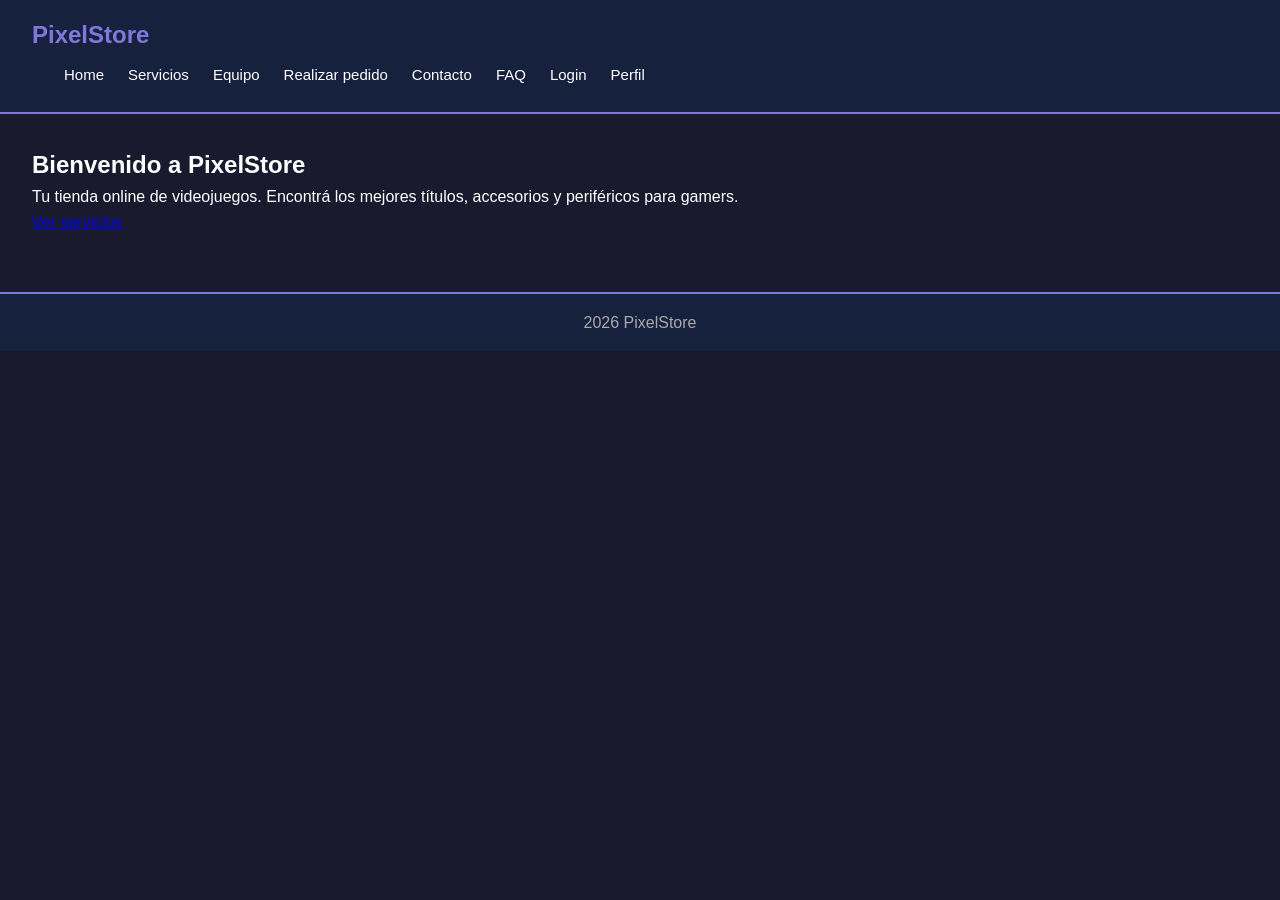
<file: docs/index.html>
<!DOCTYPE html>
<html lang="es">
  <head>
    <meta charset="UTF-8" />
    <meta name="description" content="PixelStore, tu tienda online de videojuegos. Encontrá los mejores juegos y accesorios para gamers." />
    <link rel="stylesheet" href="./css/style.css" />
    <title>PixelStore - Inicio</title>
  </head>
  <body>

    <header>
      <h1>PixelStore</h1>
      <nav>
        <ul>
          <li><a href="./index.html">Home</a></li>
          <li><a href="./pages/servicios.html">Servicios</a></li>
          <li><a href="./pages/equipo.html">Equipo</a></li>
          <li><a href="./pages/pedido.html">Realizar pedido</a></li>
          <li><a href="./pages/contacto.html">Contacto</a></li>
          <li><a href="./pages/faq.html">FAQ</a></li>
          <li><a href="./pages/login.html">Login</a></li>
          <li><a href="./pages/perfil_usuario.html">Perfil</a></li>
        </ul>
      </nav>
    </header>

    <main>
      <section>
        <h2>Bienvenido a PixelStore</h2>
        <p>Tu tienda online de videojuegos. Encontrá los mejores títulos, accesorios y periféricos para gamers.</p>
          <a href="./pages/servicios.html">Ver servicios</a>
      </section>
    </main>

    <footer>
      <p> 2026 PixelStore </p>
    </footer>

  </body>
</html>
</file>
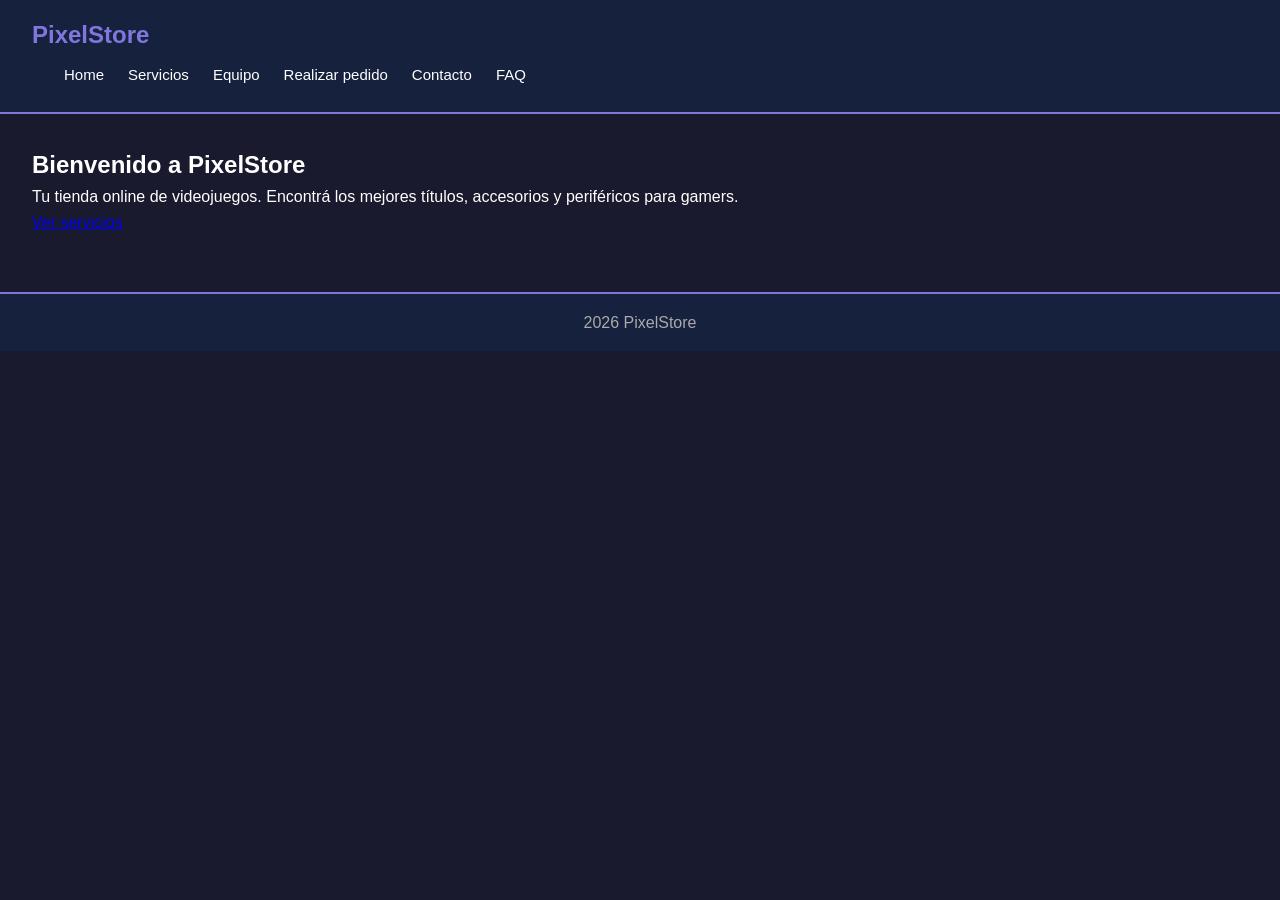
<file: TP1/index.html>
<!DOCTYPE html>
<html lang="es">
  <head>
    <meta charset="UTF-8" />
    <meta name="description" content="PixelStore, tu tienda online de videojuegos. Encontrá los mejores juegos y accesorios para gamers." />
    <link rel="stylesheet" href="./css/style.css" />
    <title>PixelStore - Inicio</title>
  </head>
  <body>

    <header>
      <h1>PixelStore</h1>
      <nav>
        <ul>
          <li><a href="./index.html">Home</a></li>
          <li><a href="./pages/servicios.html">Servicios</a></li>
          <li><a href="./pages/equipo.html">Equipo</a></li>
          <li><a href="./pages/pedido.html">Realizar pedido</a></li>
          <li><a href="./pages/contacto.html">Contacto</a></li>
          <li><a href="./pages/faq.html">FAQ</a></li>
        </ul>
      </nav>
    </header>

    <main>
      <section>
        <h2>Bienvenido a PixelStore</h2>
        <p>Tu tienda online de videojuegos. Encontrá los mejores títulos, accesorios y periféricos para gamers.</p>
          <a href="./pages/servicios.html">Ver servicios</a>
      </section>
    </main>

    <footer>
      <p> 2026 PixelStore </p>
    </footer>

  </body>
</html>
</file>
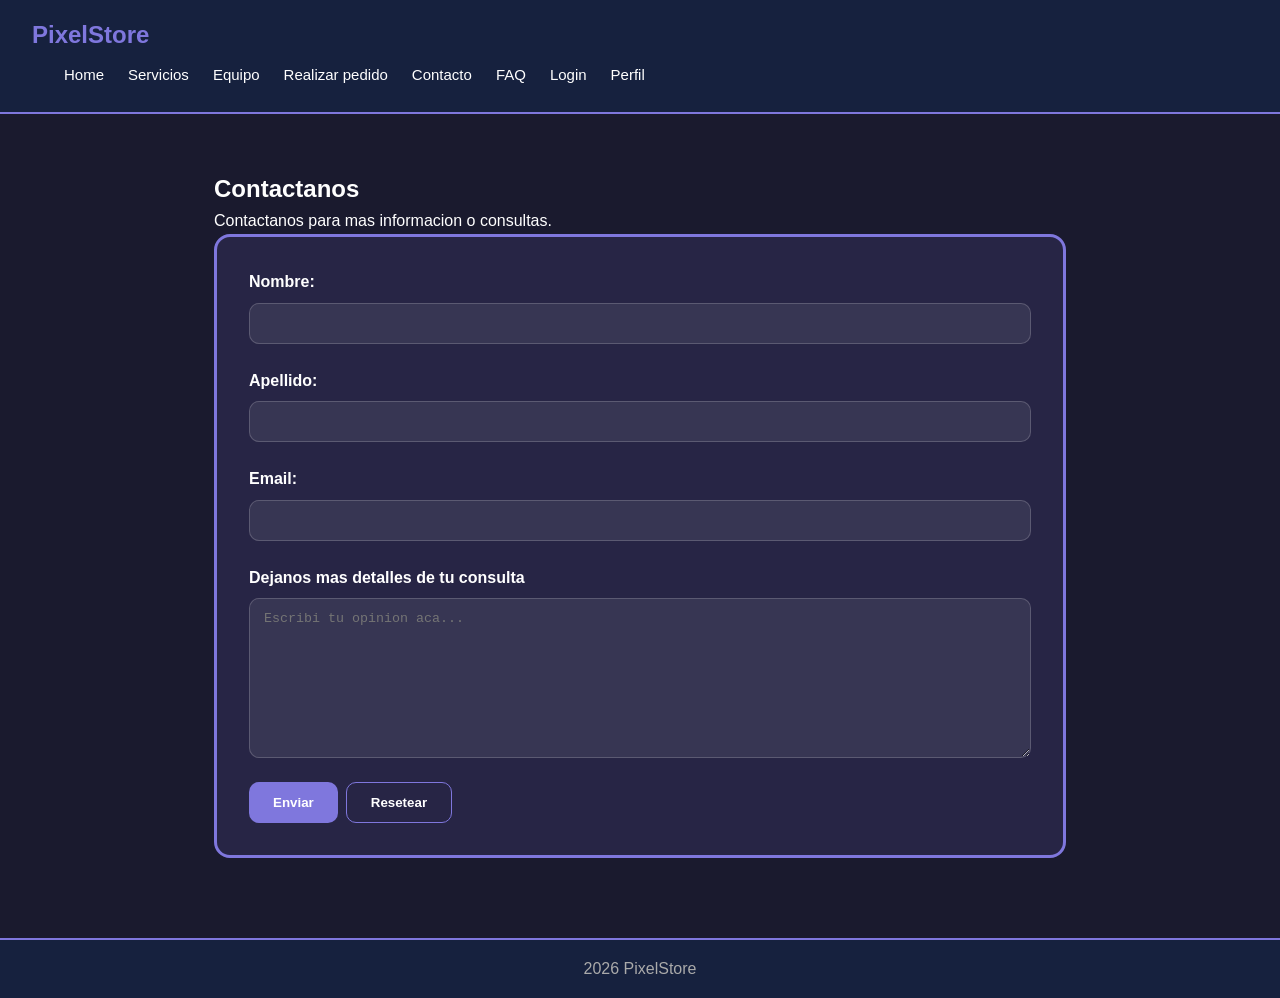
<file: docs/pages/contacto.html>
<!DOCTYPE html>
<html lang="es">
  <head >
    <meta charset="UTF-8" />
    <meta name="description" content="PixelStore, tu tienda online de videojuegos. Encontrá los mejores juegos y accesorios para gamers." />
    <link rel="stylesheet" href="../css/style.css" />
    <title>PixelStore - Inicio</title>
  </head>
  <body>

    <header>
      <h1>PixelStore</h1>
      <nav>
        <ul>
          <li><a href="../index.html">Home</a></li>
          <li><a href="./servicios.html">Servicios</a></li>
          <li><a href="./equipo.html">Equipo</a></li>
          <li><a href="./pedido.html">Realizar pedido</a></li>
          <li><a href="./contacto.html">Contacto</a></li>
          <li><a href="./faq.html">FAQ</a></li>
          <li><a href="./login.html">Login</a></li>
          <li><a href="./perfil_usuario.html">Perfil</a></li>
        </ul>
      </nav>
    </header>

    <main>
      
         <section class="contact-section">
            <h1>Contactanos</h1>
            <p>Contactanos para mas informacion o consultas.</p>
            <form class="contact-form" action="/destino" method="POST">
                <div class="contact-group">
                    <label for="nombre">Nombre:</label>
                    <input class="contact-input" type="text" id="nombre" name="nombre" required>
                </div>
                <div class="contact-group">
                    <label for="apellido">Apellido:</label>
                    <input class="contact-input" type="text" id="apellido" name="apellido" required>
                </div>
                <div class="contact-group">
                    <label for="email">Email:</label>
                    <input class="contact-input" type="email" id="email" name="email" required>
                </div>
                <div class="contact-group">
                    <label for="mensaje">Dejanos mas detalles de tu consulta</label>
                    <textarea class="contact-textarea" id="mensaje" name="mensaje" placeholder="Escribi tu opinion aca..."></textarea>
                </div>
                <div class="contact-actions">
                    <button class="contact-button" type="submit">Enviar</button>
                    <button class="contact-button contact-button--secondary" type="reset">Resetear</button>
                </div>
            </form>
        </section>


    </main>

    <footer>
      <p> 2026 PixelStore </p>
    </footer>

  </body>
</html>
</file>
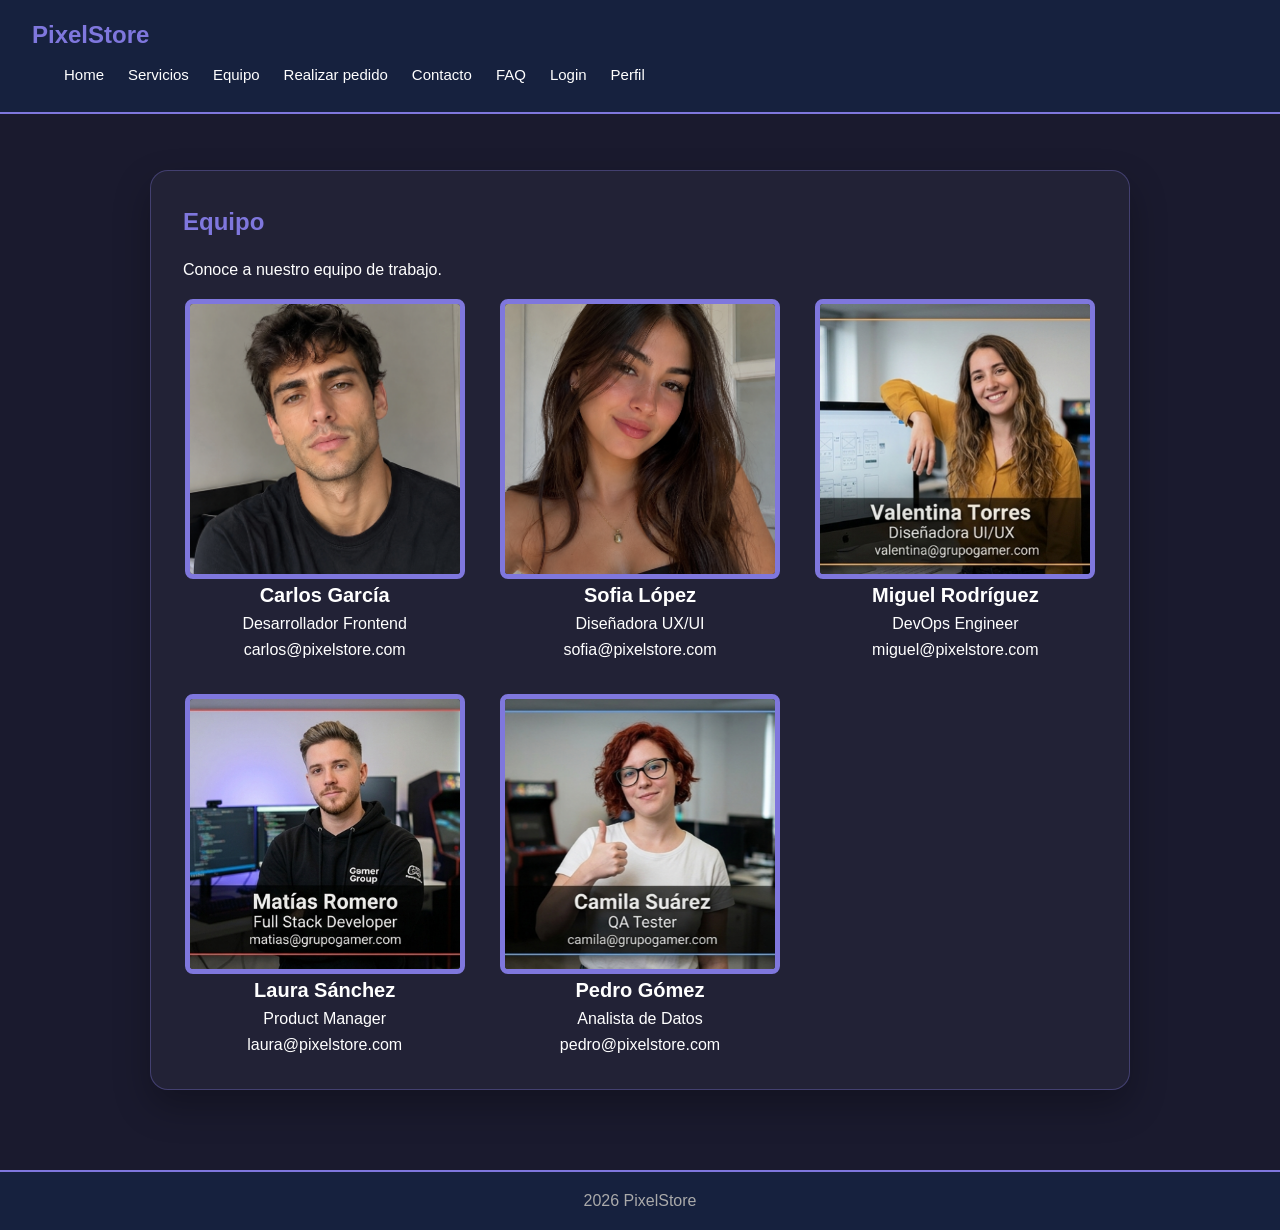
<file: docs/pages/equipo.html>
<!DOCTYPE html>
<html lang="es">
  <head>
    <meta charset="UTF-8" />
    <meta name="description" content="PixelStore, tu tienda online de videojuegos. Encontrá los mejores juegos y accesorios para gamers." />
    <link rel="stylesheet" href="../css/style.css" />
    <title>PixelStore - Inicio</title>
  </head>
  <body>

    <header>
      <h1>PixelStore</h1>
      <nav>
        <ul>
          <li><a href="../index.html">Home</a></li>
          <li><a href="./servicios.html">Servicios</a></li>
          <li><a href="./equipo.html">Equipo</a></li>
          <li><a href="./pedido.html">Realizar pedido</a></li>
          <li><a href="./contacto.html">Contacto</a></li>
          <li><a href="./faq.html">FAQ</a></li>
          <li><a href="./login.html">Login</a></li>
          <li><a href="./perfil_usuario.html">Perfil</a></li>
        </ul>
      </nav>
    </header>

    <main>
      <section class="page-section">
        <h2>Equipo</h2>
        <p>Conoce a nuestro equipo de trabajo.</p>
        <p id="cargando" class="status-text">Cargando equipo...</p>
        <div id="equipo-container" class="equipo-container"></div>
      </section>

    </main>

    <footer>
      <p> 2026 PixelStore </p>
    </footer>

    <script src="../js/equipo.js"></script>

  </body>
</html>
</file>
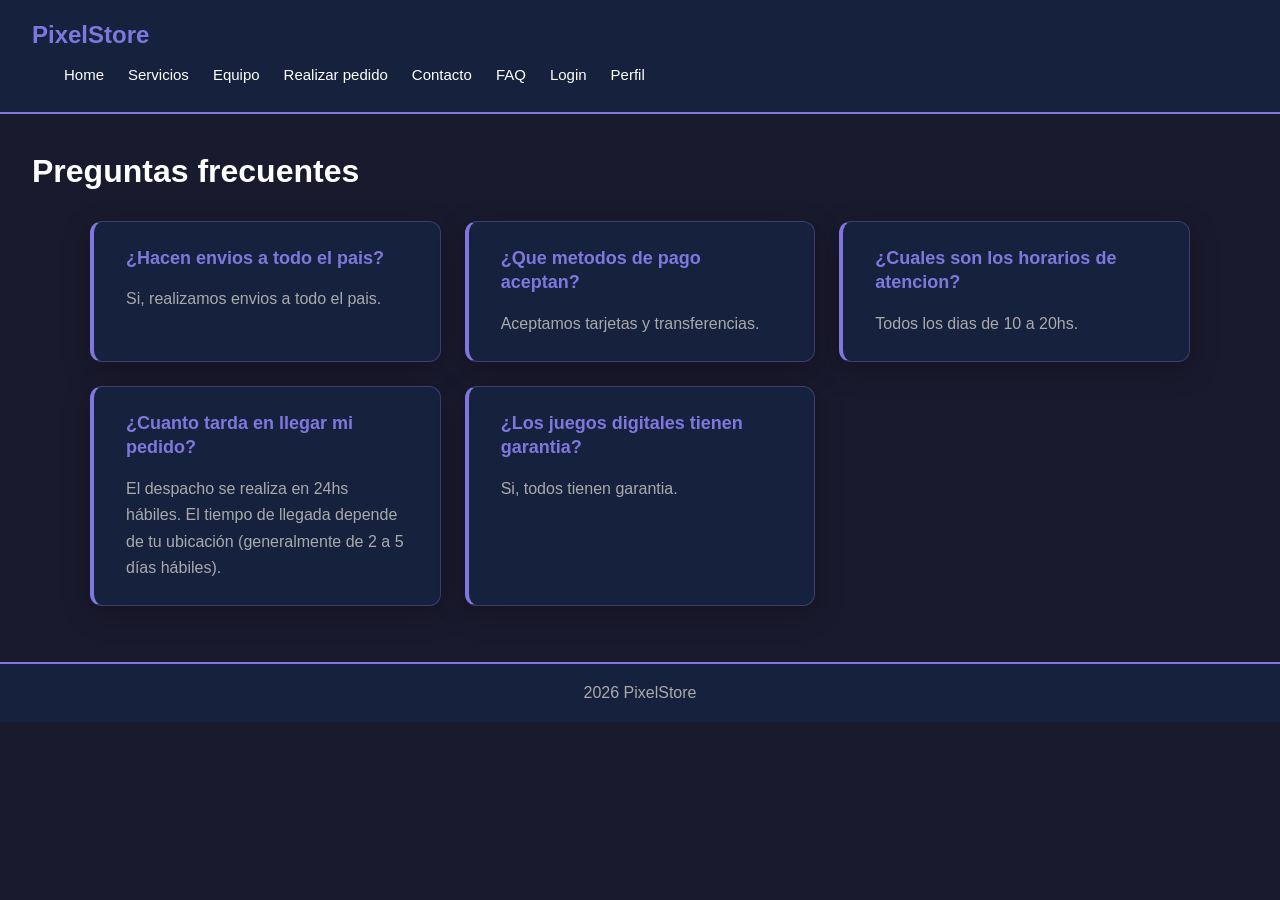
<file: docs/pages/faq.html>
<!DOCTYPE html>
<html lang="es">
  <head>
    <meta charset="UTF-8" />
    <meta name="description" content="PixelStore, tu tienda online de videojuegos. Encontrá los mejores juegos y accesorios para gamers." />
    <link rel="stylesheet" href="../css/style.css" />
    <title>PixelStore - FAQ</title>
  </head>
  <body>

    <header>
      <h1>PixelStore</h1>
      <nav>
        <ul>
          <li><a href="../index.html">Home</a></li>
          <li><a href="./servicios.html">Servicios</a></li>
          <li><a href="./equipo.html">Equipo</a></li>
          <li><a href="./pedido.html">Realizar pedido</a></li>
          <li><a href="./contacto.html">Contacto</a></li>
          <li><a href="./faq.html">FAQ</a></li>
          <li><a href="./login.html">Login</a></li>
          <li><a href="./perfil_usuario.html">Perfil</a></li>
        </ul>
      </nav>

    </header>

    <main>

      <h1>Preguntas frecuentes</h1>
      <section class="contenedorpreguntas">
        <div class="cuadro-pregunta">
          <h2>¿Hacen envios a todo el pais?</h2>
          <p>Si, realizamos envios a todo el pais.</p>
        </div>

        <div class="cuadro-pregunta">
          <h2>¿Que metodos de pago aceptan?</h2>
          <p>Aceptamos tarjetas y transferencias.</p>
        </div>

        <div class="cuadro-pregunta">
          <h2>¿Cuales son los horarios de atencion?</h2>
          <p>Todos los dias de 10 a 20hs.</p>
        </div>

        <div class="cuadro-pregunta">
          <h2>¿Cuanto tarda en llegar mi pedido?</h2>
          <p>El despacho se realiza en 24hs hábiles. El tiempo de llegada depende de tu ubicación (generalmente de 2 a 5 días hábiles).</p>
        </div>

        <div class="cuadro-pregunta">
          <h2>¿Los juegos digitales tienen garantia?</h2>
          <p>Si, todos tienen garantia.</p>
        </div>
      </section>

    </main>

    <footer>
      <p> 2026 PixelStore </p>
    </footer>

  </body>
</html>
</file>
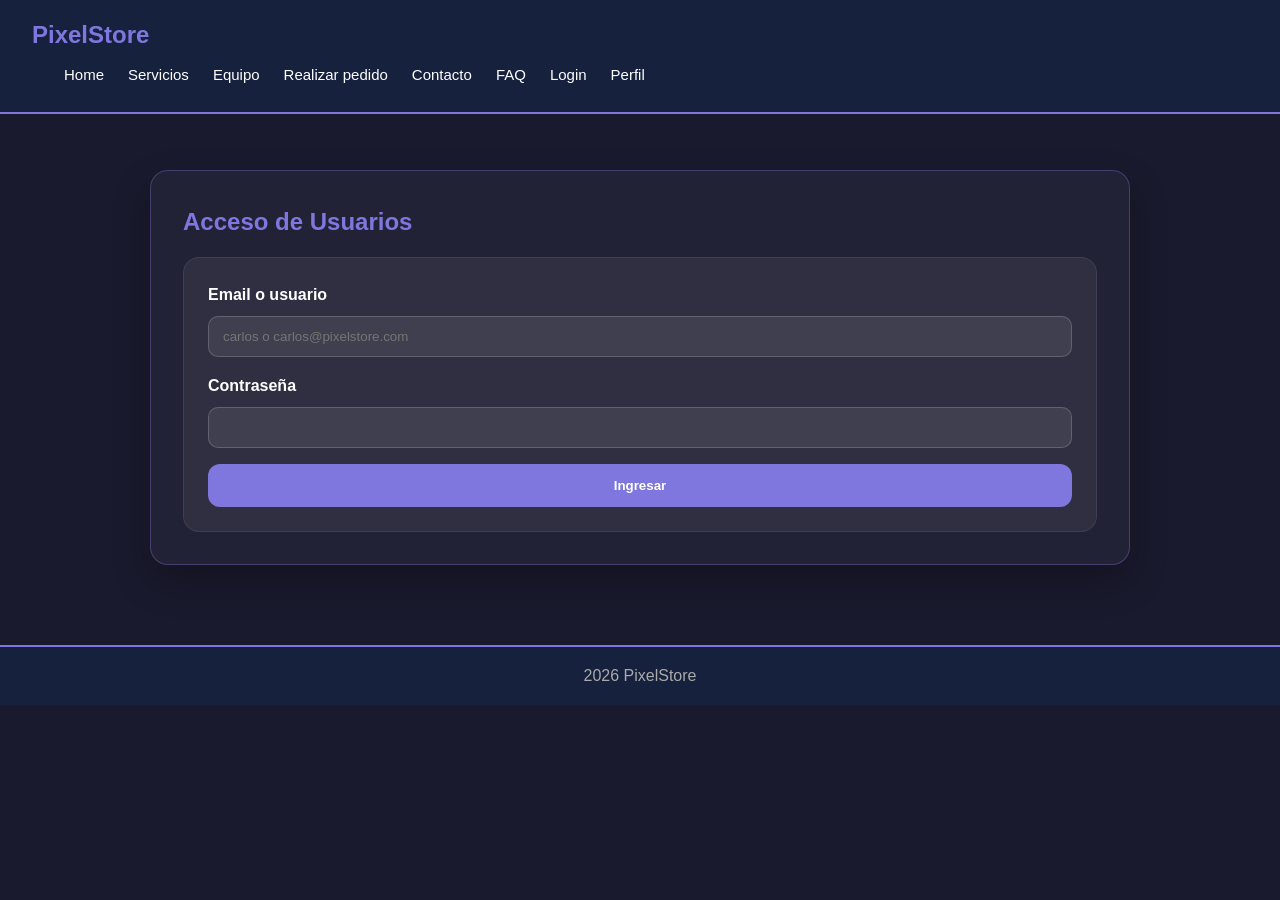
<file: docs/pages/login.html>
<!DOCTYPE html>
<html lang="es">
  <head>
    <meta charset="UTF-8" />
    <meta name="description" content="PixelStore - Login" />
    <link rel="stylesheet" href="../css/style.css" />
    <title>PixelStore - Login</title>
  </head>
  <body>

    <header>
      <h1>PixelStore</h1>
      <nav>
        <ul>
          <li><a href="../index.html">Home</a></li>
          <li><a href="./servicios.html">Servicios</a></li>
          <li><a href="./equipo.html">Equipo</a></li>
          <li><a href="./pedido.html">Realizar pedido</a></li>
          <li><a href="./contacto.html">Contacto</a></li>
          <li><a href="./faq.html">FAQ</a></li>
            <li><a href="./login.html">Login</a></li>
            <li><a href="./perfil_usuario.html">Perfil</a></li>
        </ul>
      </nav>
    </header>

    <main>
      <section class="page-section form-section">
        <h2>Acceso de Usuarios</h2>
        <form id="login-form" class="form-card">
          <div class="form-group">
            <label for="usuario">Email o usuario</label>
            <input class="form-control" type="text" id="usuario" name="usuario" placeholder="carlos o carlos@pixelstore.com" required />
          </div>
          <div class="form-group">
            <label for="password">Contraseña</label>
            <input class="form-control" type="password" id="password" name="password" required />
          </div>
          <button class="btn btn-primary" type="submit">Ingresar</button>
        </form>
      </section>
    </main>

    <footer>
      <p> 2026 PixelStore </p>
    </footer>

    <script src="../js/login.js"></script>
  </body>
</html>
</file>
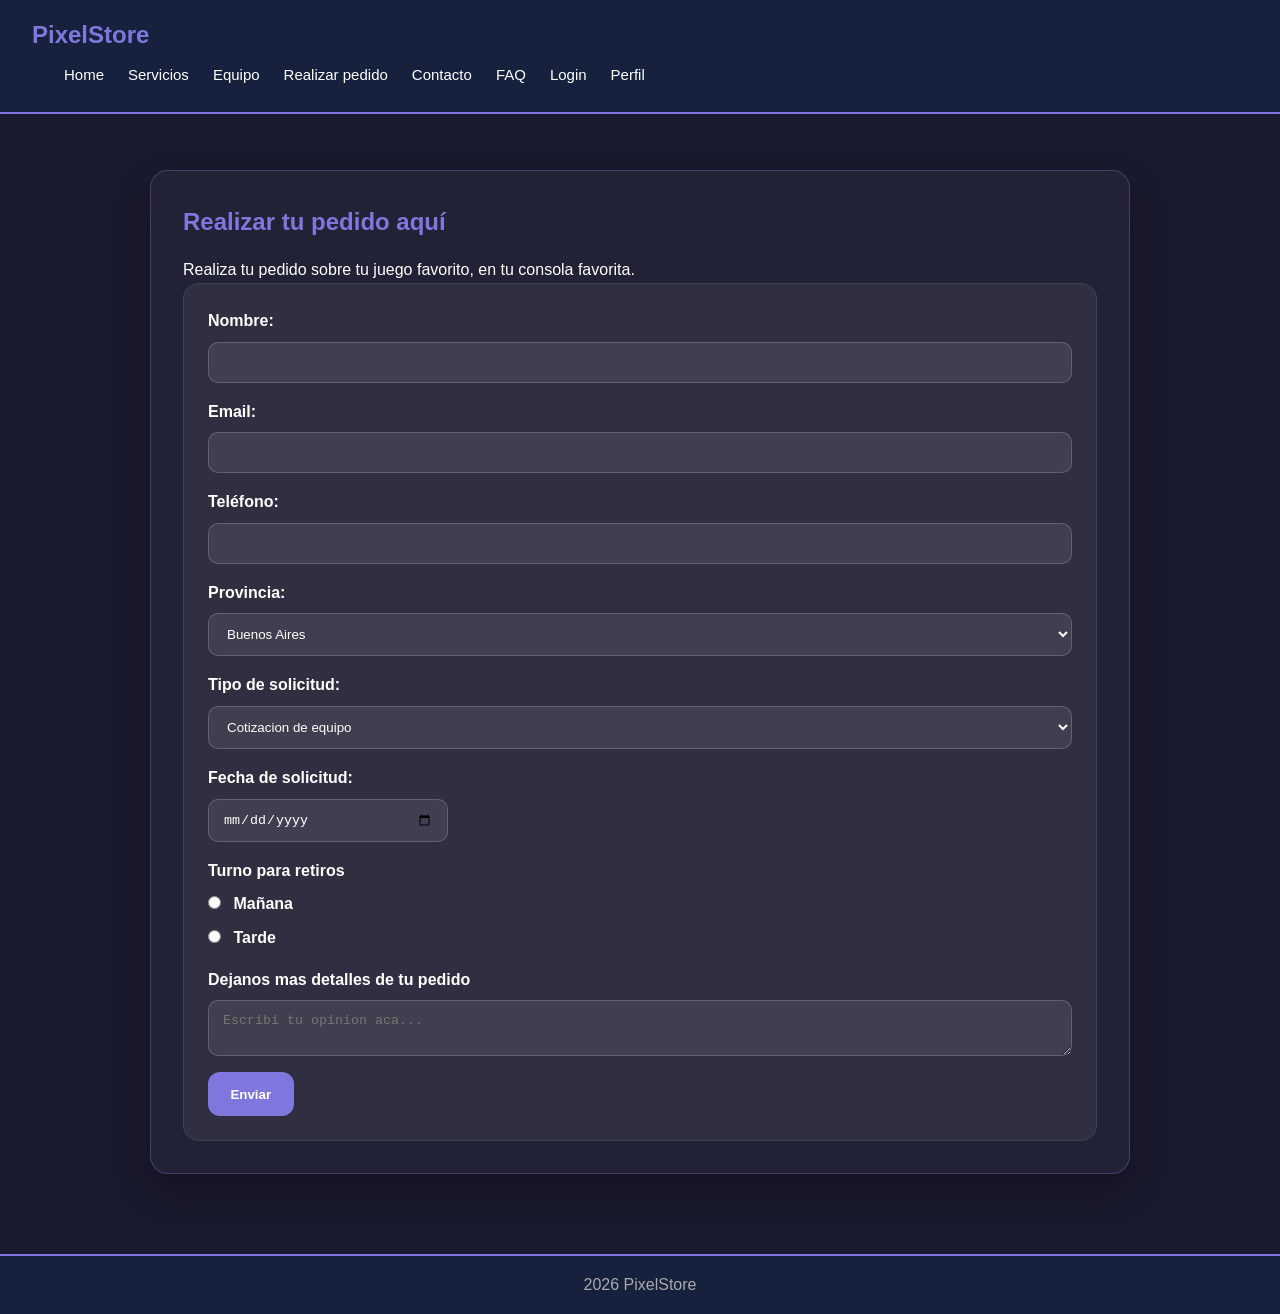
<file: docs/pages/pedido.html>
<!DOCTYPE html>
<html lang="es">
  <head>
    <meta charset="UTF-8" />
    <meta name="description" content="PixelStore, tu tienda online de videojuegos. Encontrá los mejores juegos y accesorios para gamers." />
    <link rel="stylesheet" href="../css/style.css" />
    <title>PixelStore - Pedido</title>
  </head>
  <body>

    <header>
      <h1>PixelStore</h1>
      <nav>
        <ul>
          <li><a href="../index.html">Home</a></li>
          <li><a href="./servicios.html">Servicios</a></li>
          <li><a href="./equipo.html">Equipo</a></li>
          <li><a href="./pedido.html">Realizar pedido</a></li>
          <li><a href="./contacto.html">Contacto</a></li>
          <li><a href="./faq.html">FAQ</a></li>
          <li><a href="./login.html">Login</a></li>
          <li><a href="./perfil_usuario.html">Perfil</a></li>
        </ul>
      </nav>
    </header>

    <main>
      <section class="page-section form-section">
        <h2>Realizar tu pedido aquí</h2>
        <p>Realiza tu pedido sobre tu juego favorito, en tu consola favorita.</p>
        <form class="form-card" action="/destino" method="POST">
          <div class="form-group">
            <label for="nombre">Nombre:</label>
            <input class="form-control" type="text" id="nombre" name="nombre" required>
          </div>
          <div class="form-group">
            <label for="email">Email:</label>
            <input class="form-control" type="email" id="email" name="email" required>
          </div>
          <div class="form-group">
            <label for="telefono">Teléfono:</label>
            <input class="form-control" type="tel" id="telefono" name="telefono" required>
          </div>
          <div class="form-group">
            <label for="provincia">Provincia:</label>
            <select class="form-control" id="provincia" name="provincia">
              <option value="ba">Buenos Aires</option>
              <option value="sf">Santa Fe</option>
              <option value="cd">Cordoba</option>
              <option value="md">Mendoza</option>
            </select>
          </div>
          <div class="form-group">
            <label for="solicitud">Tipo de solicitud:</label>
            <select class="form-control" id="solicitud" name="solicitud">
              <option value="cotizacion">Cotizacion de equipo</option>
              <option value="venta">Venta de juegos</option>
              <option value="arreglo">Arreglo de equipos</option>
            </select>
          </div>
          <div class="form-group">
            <label for="date">Fecha de solicitud:</label>
            <input class="form-control" type="date" id="date" name="date" required>
          </div>
          <div class="form-group">
            <p>Turno para retiros</p>
            <label><input type="radio" name="radio" value="opcion1"> Mañana</label>
            <label><input type="radio" name="radio" value="opcion2"> Tarde</label>
          </div>
          <div class="form-group">
            <label for="resena">Dejanos mas detalles de tu pedido</label>
            <textarea class="form-control" id="resena" name="resena" placeholder="Escribi tu opinion aca..."></textarea>
          </div>
          <div class="form-actions">
            <button class="btn btn-primary" type="submit">Enviar</button>
          </div>
        </form>
      </section>

    </main>

    <footer>
      <p> 2026 PixelStore </p>
    </footer>

  </body>
</html>
</file>
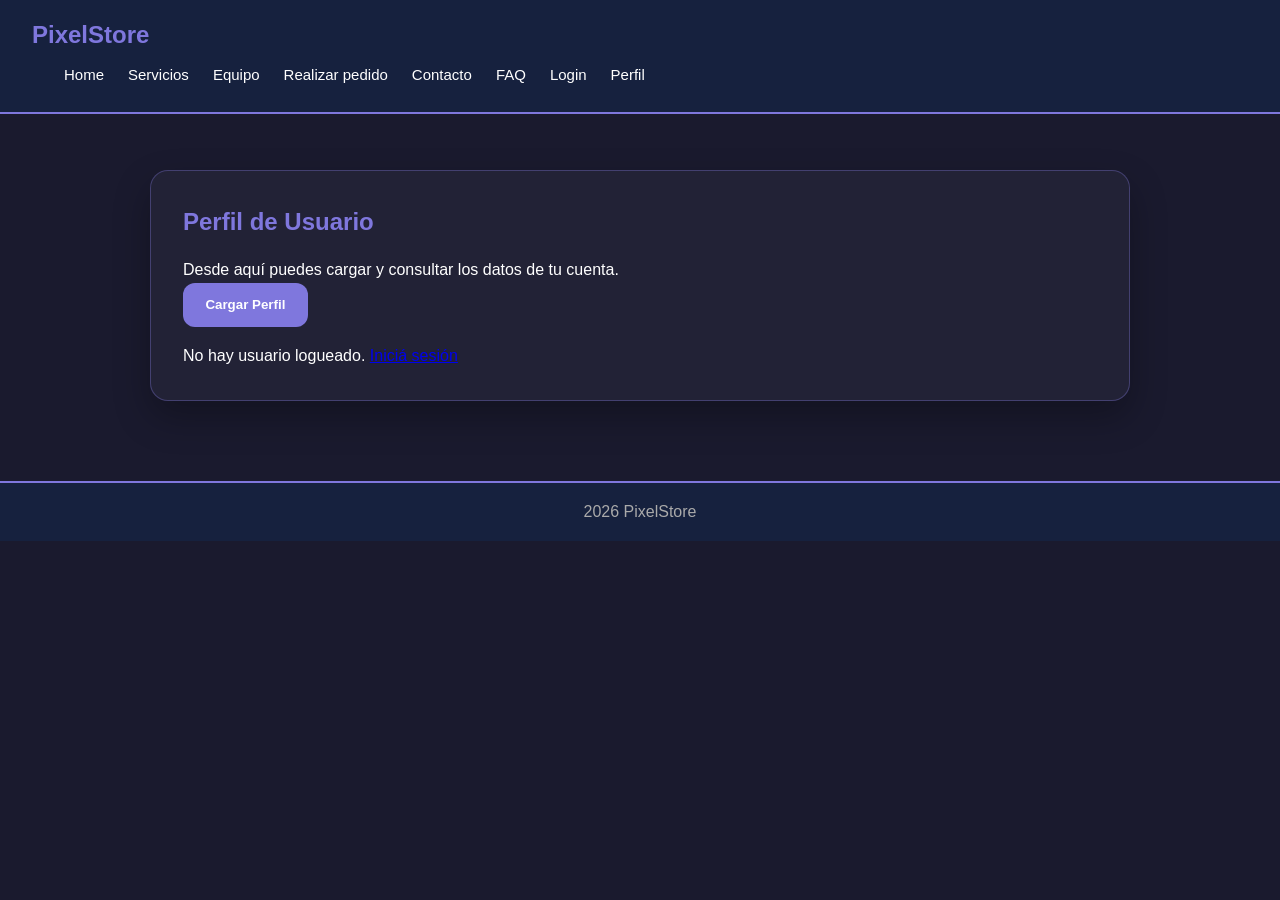
<file: docs/pages/perfil_usuario.html>
<!DOCTYPE html>
<html lang="es">
  <head>
    <meta charset="UTF-8" />
    <meta name="description" content="PixelStore - Perfil de usuario" />
    <link rel="stylesheet" href="../css/style.css" />
    <title>PixelStore - Perfil</title>
  </head>
  <body>

    <header>
      <h1>PixelStore</h1>
      <nav>
        <ul>
          <li><a href="../index.html">Home</a></li>
          <li><a href="./servicios.html">Servicios</a></li>
          <li><a href="./equipo.html">Equipo</a></li>
          <li><a href="./pedido.html">Realizar pedido</a></li>
          <li><a href="./contacto.html">Contacto</a></li>
          <li><a href="./faq.html">FAQ</a></li>
          <li><a href="./login.html">Login</a></li>
          <li><a href="./perfil_usuario.html">Perfil</a></li>
        </ul>
      </nav>
    </header>

    <main>
      <section class="page-section profile-section">
        <h2>Perfil de Usuario</h2>
        <p>Desde aquí puedes cargar y consultar los datos de tu cuenta.</p>
        <button id="btn-perfil" class="btn btn-primary">Cargar Perfil</button>
        <div id="card-container" class="profile-card-container"></div>
      </section>
    </main>

    <footer>
      <p> 2026 PixelStore </p>
    </footer>

    <script src="../js/perfil.js"></script>
  </body>
</html>
</file>
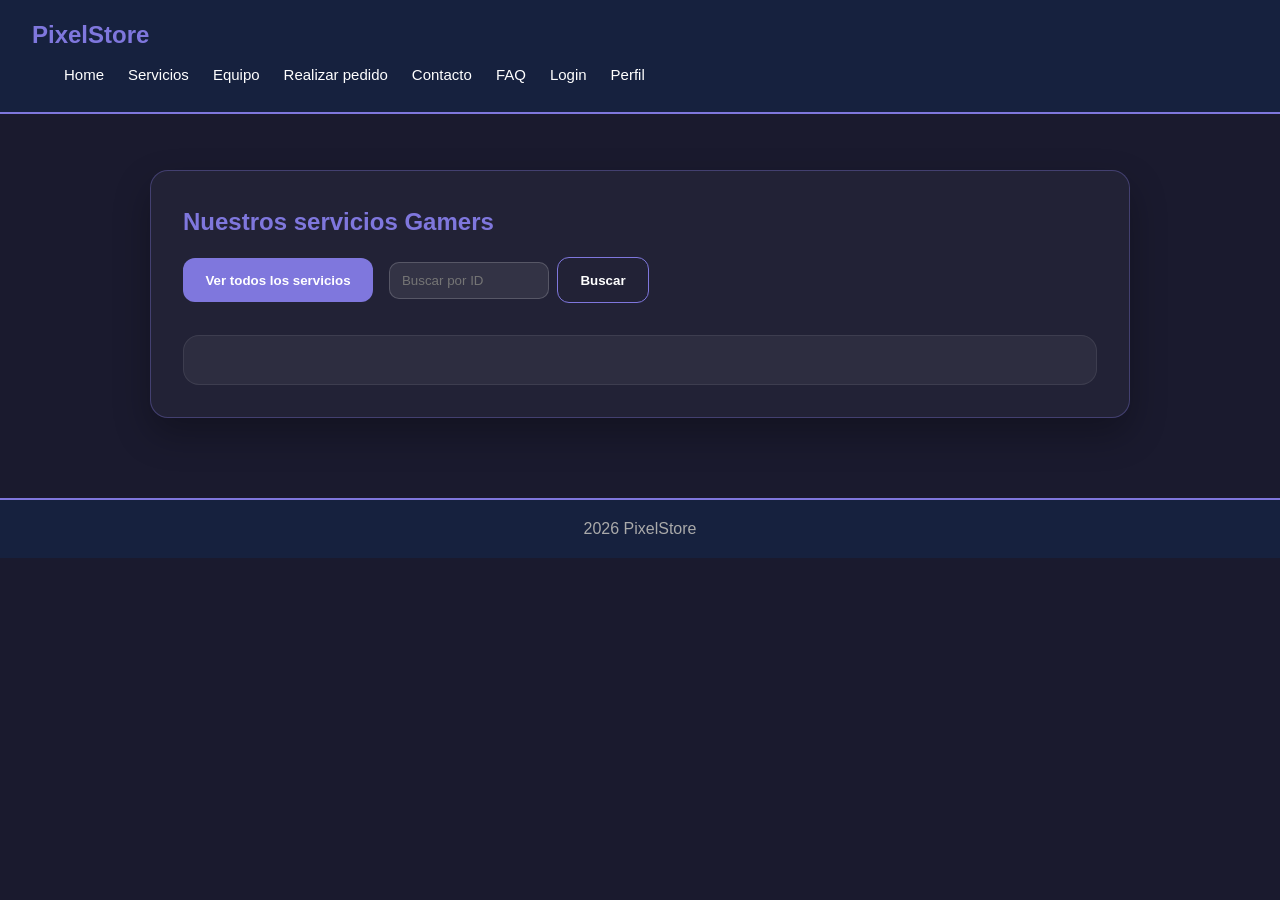
<file: docs/pages/servicios.html>
<!DOCTYPE html>
<html lang="es">
  <head>
    <meta charset="UTF-8" />
    <meta name="description" content="PixelStore, tu tienda online de videojuegos. Encontrá los mejores juegos y accesorios para gamers." />
    <link rel="stylesheet" href="../css/style.css" />
    <title>PixelStore - Servicios</title>
  </head>
  <body>

    <header>
      <h1>PixelStore</h1>
      <nav>
        <ul>
          <li><a href="../index.html">Home</a></li>
          <li><a href="./servicios.html">Servicios</a></li>
          <li><a href="./equipo.html">Equipo</a></li>
          <li><a href="./pedido.html">Realizar pedido</a></li>
          <li><a href="./contacto.html">Contacto</a></li>
          <li><a href="./faq.html">FAQ</a></li>
          <li><a href="./login.html">Login</a></li>
          <li><a href="./perfil_usuario.html">Perfil</a></li>
        </ul>
      </nav>
    </header>

<main>
  <section class="page-section servicios-section">
    <h2>Nuestros servicios Gamers</h2>
    <div class="actions-row">
      <button class="btn btn-primary" type="button" onclick="getServicios()">Ver todos los servicios</button>
      <div class="search-row">
        <input class="input-search" type="number" id="buscar-id" placeholder="Buscar por ID" min="1" />
        <button class="btn btn-secondary" type="button" onclick="verDetalle(document.getElementById('buscar-id').value)">Buscar</button>
      </div>
    </div>

    <p id="cargando" class="status-text hidden">Cargando...</p>
    <div id="servicios-container" class="servicios-grid"></div>
    <div id="detalle-container" class="detalle-container"></div>
  </section>
</main>

    <footer>
      <p> 2026 PixelStore </p>
    </footer>

    <script src="../js/servicios.js"></script>
  </body>
</html>
</file>
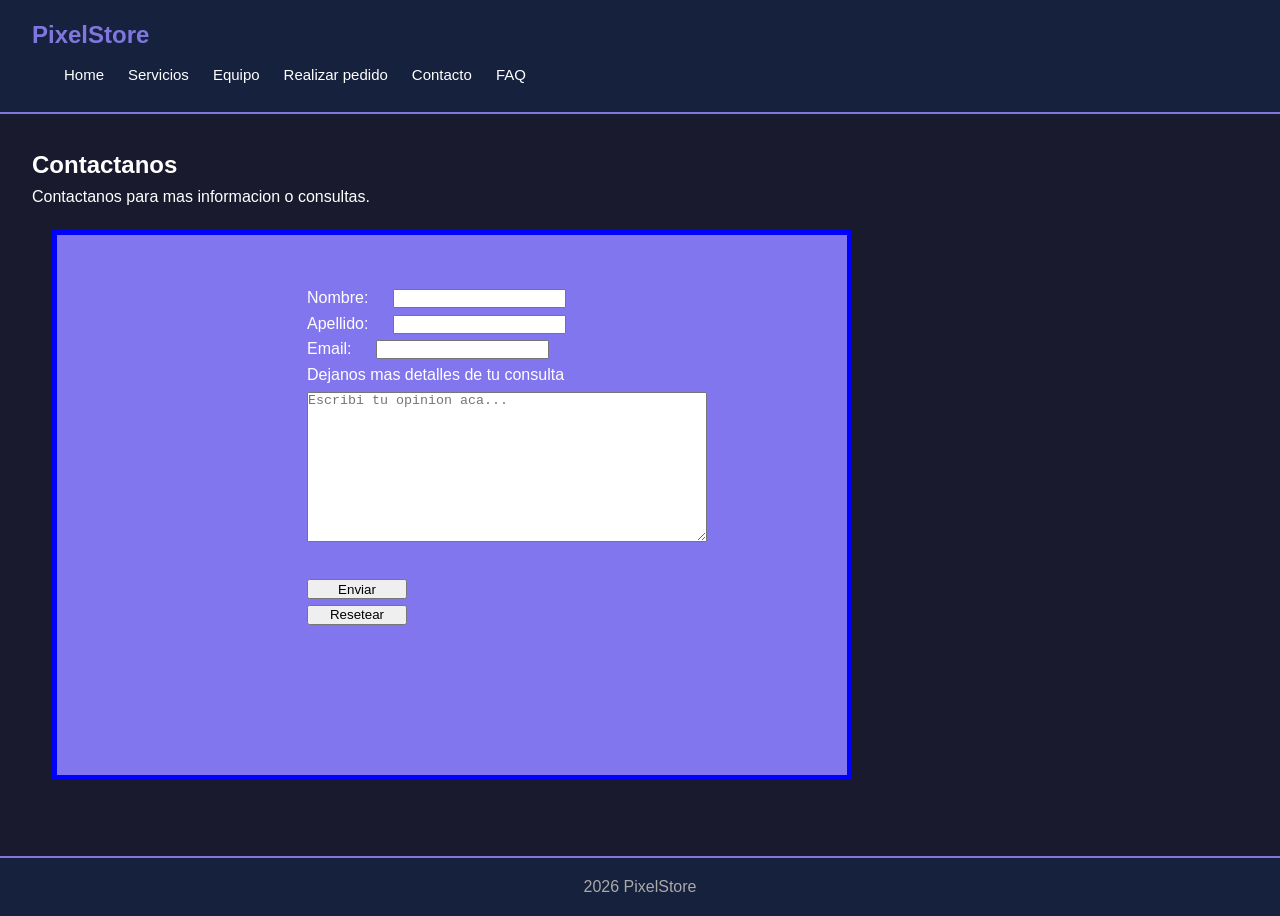
<file: TP1/pages/contacto.html>
<!DOCTYPE html>
<html lang="es">
  <head>
    <meta charset="UTF-8" />
    <meta name="description" content="PixelStore, tu tienda online de videojuegos. Encontrá los mejores juegos y accesorios para gamers." />
    <link rel="stylesheet" href="../css/style.css" />
    <title>PixelStore - Inicio</title>
  </head>
  <body>

    <header>
      <h1>PixelStore</h1>
      <nav>
        <ul>
          <li><a href="../index.html">Home</a></li>
          <li><a href="./servicios.html">Servicios</a></li>
          <li><a href="./equipo.html">Equipo</a></li>
          <li><a href="./pedido.html">Realizar pedido</a></li>
          <li><a href="./contacto.html">Contacto</a></li>
          <li><a href="./faq.html">FAQ</a></li>
        </ul>
      </nav>
    </header>

    <main>
      
         <section>
            <h1>Contactanos</h1>
            <p>Contactanos para mas informacion o consultas.</p>
            <form style="width: 800px; height: 550px; padding: 50px; border: 5px solid blue; margin: 20px; background-color: rgb(130, 118, 238);" action="/destino" method="POST">
                <label style="margin: 200px 20px 200px 200px" for="nombre">Nombre:</label>
                <input type="text" id="nombre" name="nombre" required>
                <br>
                <label style="margin: 200px 20px 200px 200px" for="apellido">Apellido:</label>
                <input type="text" id="apellido" name="apellido" required>
                <br>
                <label style="margin: 200px 20px 200px 200px" for="email">Email:</label>
                <input type="email" id="email" name="email" required>
                <br>
                <label style="margin: 200px 2px 200px 200px" for="mensaje">Dejanos mas detalles de tu consulta</label><br>
                <textarea style="margin: 5px 20px 0px 200px; width: 400px; height: 150px;"  id="mensaje" name="mensaje"placeholder="Escribi tu opinion aca..."></textarea>
                <br>
                <br>
                <button style="margin: 2px 2px 0px 200px; width: 100px; height: 20px;" type="submit">Enviar</button> 
                <br>
                <button style="margin: 2px 2px 0px 200px; width: 100px; height: 20px;" type="reset">Resetear</button> 
            </form>
        </section>


    </main>

    <footer>
      <p> 2026 PixelStore </p>
    </footer>

  </body>
</html>
</file>
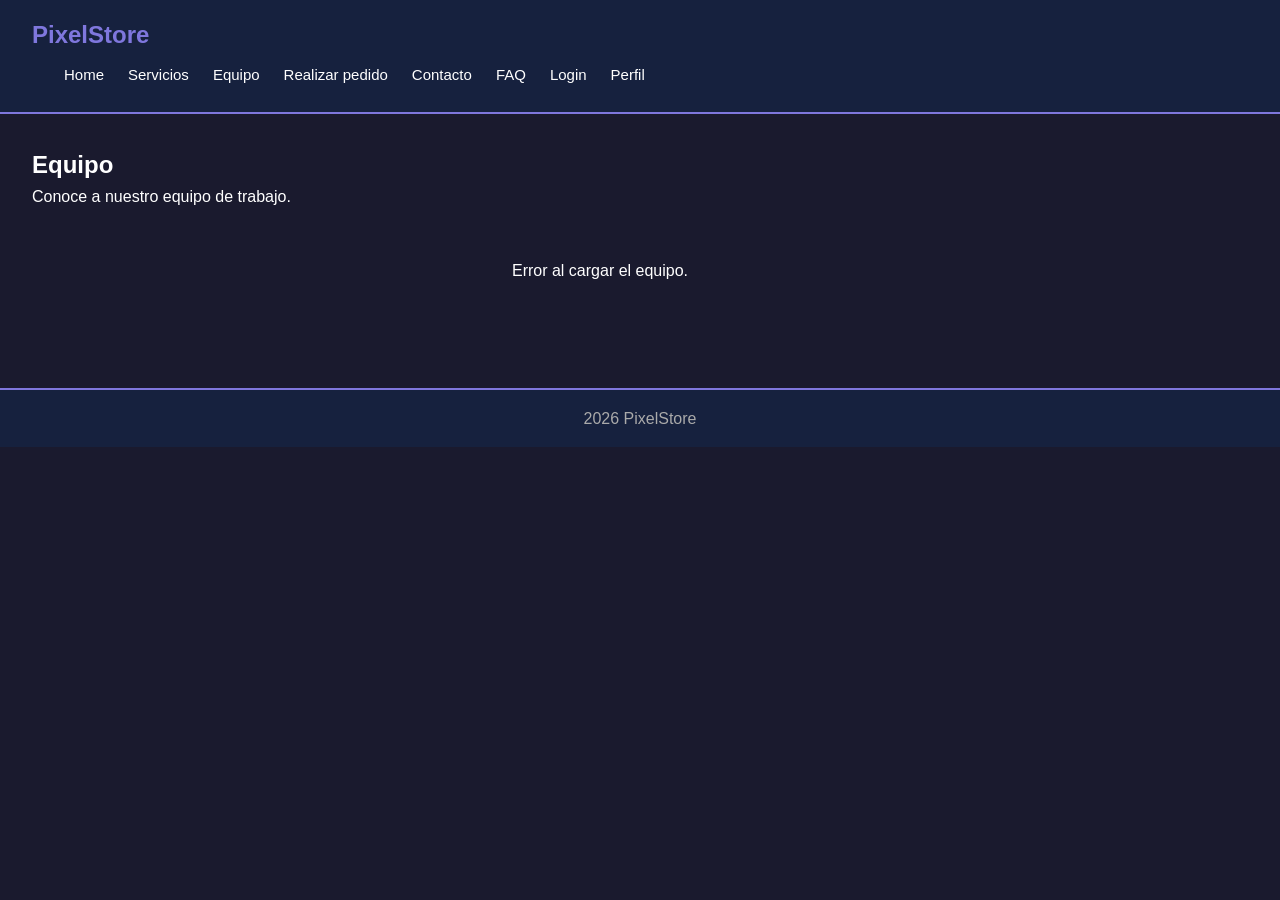
<file: TP1/pages/equipo.html>
<!DOCTYPE html>
<html lang="es">
  <head>
    <meta charset="UTF-8" />
    <meta name="description" content="PixelStore, tu tienda online de videojuegos. Encontrá los mejores juegos y accesorios para gamers." />
    <link rel="stylesheet" href="../css/style.css" />
    <title>PixelStore - Inicio</title>
  </head>
  <body>

    <header>
      <h1>PixelStore</h1>
      <nav>
        <ul>
          <li><a href="../index.html">Home</a></li>
          <li><a href="./servicios.html">Servicios</a></li>
          <li><a href="./equipo.html">Equipo</a></li>
          <li><a href="./pedido.html">Realizar pedido</a></li>
          <li><a href="./contacto.html">Contacto</a></li>
          <li><a href="./faq.html">FAQ</a></li>
          <li><a href="./login.html">Login</a></li>
          <li><a href="./perfil_usuario.html">Perfil</a></li>
        </ul>
      </nav>
    </header>

    <main>
      

      <section>
  <h2>Equipo</h2>
  <p>Conoce a nuestro equipo de trabajo.</p>
</section>

<section class="equipo-container">
  <p id="cargando">Cargando equipo...</p>
  <div id="equipo-container"></div>
</section>

    </main>

    <footer>
      <p> 2026 PixelStore </p>
    </footer>

    <script src="../js/equipo.js"></script>

  </body>
</html>
</file>
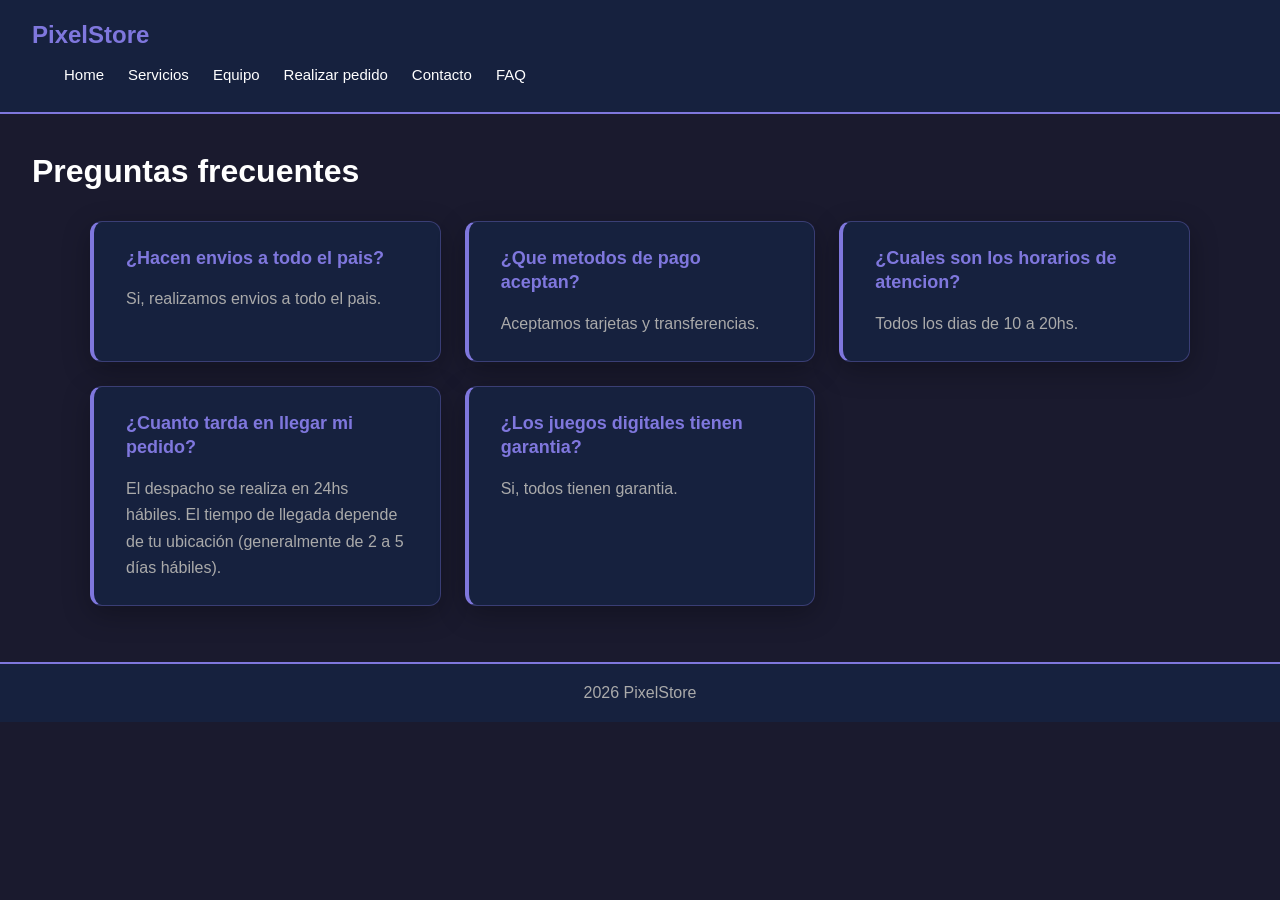
<file: TP1/pages/faq.html>
<!DOCTYPE html>
<html lang="es">
  <head>
    <meta charset="UTF-8" />
    <meta name="description" content="PixelStore, tu tienda online de videojuegos. Encontrá los mejores juegos y accesorios para gamers." />
    <link rel="stylesheet" href="../css/style.css" />
    <title>PixelStore - FAQ</title>
  </head>
  <body>

    <header>
      <h1>PixelStore</h1>
      <nav>
        <ul>
          <li><a href="../index.html">Home</a></li>
          <li><a href="./servicios.html">Servicios</a></li>
          <li><a href="./equipo.html">Equipo</a></li>
          <li><a href="./pedido.html">Realizar pedido</a></li>
          <li><a href="./contacto.html">Contacto</a></li>
          <li><a href="./faq.html">FAQ</a></li>
        </ul>
      </nav>

    </header>

    <main>

      <h1>Preguntas frecuentes</h1>
      <section class="contenedorpreguntas">
        <div class="cuadro-pregunta">
          <h2>¿Hacen envios a todo el pais?</h2>
          <p>Si, realizamos envios a todo el pais.</p>
        </div>

        <div class="cuadro-pregunta">
          <h2>¿Que metodos de pago aceptan?</h2>
          <p>Aceptamos tarjetas y transferencias.</p>
        </div>

        <div class="cuadro-pregunta">
          <h2>¿Cuales son los horarios de atencion?</h2>
          <p>Todos los dias de 10 a 20hs.</p>
        </div>

        <div class="cuadro-pregunta">
          <h2>¿Cuanto tarda en llegar mi pedido?</h2>
          <p>El despacho se realiza en 24hs hábiles. El tiempo de llegada depende de tu ubicación (generalmente de 2 a 5 días hábiles).</p>
        </div>

        <div class="cuadro-pregunta">
          <h2>¿Los juegos digitales tienen garantia?</h2>
          <p>Si, todos tienen garantia.</p>
        </div>
      </section>

    </main>

    <footer>
      <p> 2026 PixelStore </p>
    </footer>

  </body>
</html>
</file>
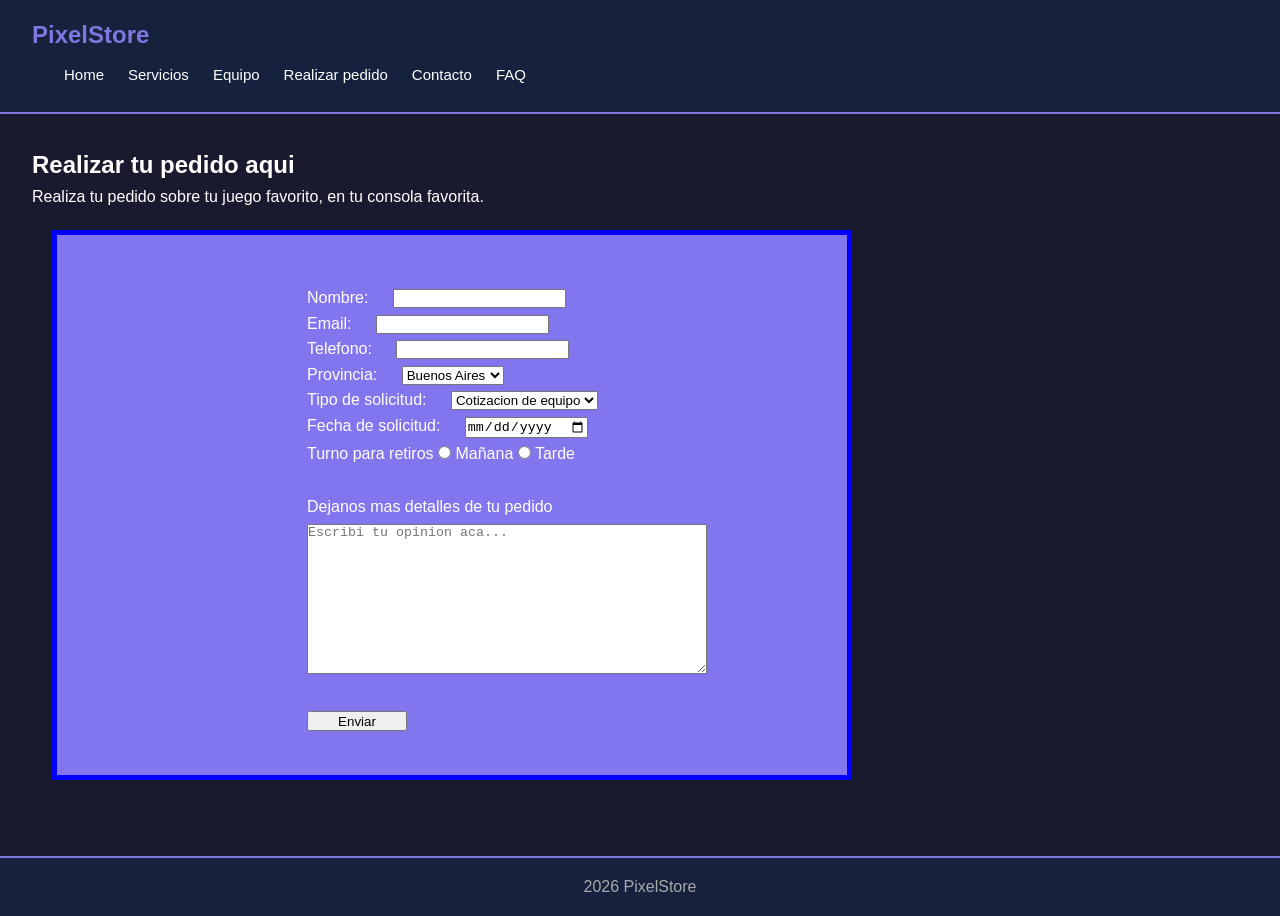
<file: TP1/pages/pedido.html>
<!DOCTYPE html>
<html lang="es">
  <head>
    <meta charset="UTF-8" />
    <meta name="description" content="PixelStore, tu tienda online de videojuegos. Encontrá los mejores juegos y accesorios para gamers." />
    <link rel="stylesheet" href="../css/style.css" />
    <title>PixelStore - Inicio</title>
  </head>
  <body>

    <header>
      <h1>PixelStore</h1>
      <nav>
        <ul>
          <li><a href="../index.html">Home</a></li>
          <li><a href="./servicios.html">Servicios</a></li>
          <li><a href="./equipo.html">Equipo</a></li>
          <li><a href="./pedido.html">Realizar pedido</a></li>
          <li><a href="./contacto.html">Contacto</a></li>
          <li><a href="./faq.html">FAQ</a></li>
        </ul>
      </nav>
    </header>

    <main>
      
        <section>
            <h1>Realizar tu pedido aqui</h1>
            <p>Realiza tu pedido sobre tu juego favorito, en tu consola favorita.</p>
            <form style="width: 800px; height: 550px; padding: 50px; border: 5px solid blue; margin: 20px; background-color: rgb(130, 118, 238);" action="/destino" method="POST">
                <label style="margin: 200px 20px 200px 200px" for="nombre">Nombre:</label>
                <input type="text" id="nombre" name="nombre" required>
                <br>
                <label style="margin: 200px 20px 200px 200px" for="email">Email:</label>
                <input type="email" id="email" name="email" required>
                <br>
                <label style="margin: 200px 20px 200px 200px" for="telefono">Telefono:</label>
                <input type="tel" id="telefono" name="telefono" required>
                <br>               
                <label style="margin: 200px 20px 200px 200px" for="provincia">Provincia:</label>
                <select id="provincia" name="provincia">
                   <option value="ba">Buenos Aires</option>
                   <option value="sf">Santa Fe</option>
                   <option value="cd">Cordoba</option>
                   <option value="md">Mendoza</option>
                </select>
                <br>
                <label style="margin: 200px 20px 200px 200px" for="solicitud">Tipo de solicitud:</label>
                <select id="solicitud" name="solicitud">
                   <option value="cotizacion">Cotizacion de equipo</option>
                   <option value="venta">Venta de juegos</option>
                   <option value="arreglo">Arreglo de equipos</option>
                </select>
                <br>
                <label style="margin: 200px 20px 200px 200px" for="date">Fecha de solicitud:</label>
                <input type="date" id="date" name="date" required>
                <br>
                <div style="margin: 2px 200px">
                    <label for="radio">Turno para retiros</label>
                    <input type="radio" id="radio1" name="radio" value="opcion1">
                    <label for="radio1">Mañana</label>
                    <input type="radio" id="radio2" name="radio" value="opcion2">
                    <label for="radio2">Tarde</label>
                </div>
                <br>
                <label style="margin: 200px 2px 200px 200px" for="resena">Dejanos mas detalles de tu pedido</label><br>
                <textarea style="margin: 5px 20px 0px 200px; width: 400px; height: 150px;"  id="resena" name="resena"placeholder="Escribi tu opinion aca..."></textarea>
                <br>
                <br>
  
                <button style="margin: 2px 2px 0px 200px; width: 100px; height: 20px;" type="submit">Enviar</button> 
            </form>
        </section>

    </main>

    <footer>
      <p> 2026 PixelStore </p>
    </footer>

  </body>
</html>
</file>
<file: docs/css/style.css>
* {
    margin:0;
    padding:0;
    box-sizing:border-box;
}

:root{
    --color-fondo:#1a1a2e;
    --color-header:#16213e;
    --color-acento:#7F77DD;
    --color-texto:#ffffff;
    --color-texto-secundario:#aaaaaa;

    --space-xs: 4px;
    --space-s: 8px;
    --space-m: 16px;
    --space-l: 24px;
    --space-xl: 32px;
    --space-xxl: 48px;
}

body {
    background-color:var(--color-fondo);
    color:var(--color-texto);
    font-family:Arial,sans-serif;
    font-size:16px;
    line-height:1.6;
}

header {
    background-color:var(--color-header);
    padding:16px 32px;
    border-bottom:2px solid var(--color-acento);
}

header h1 {
    color:var(--color-acento);
    font-size: 24px;
}

nav {
    background-color:var(--color-header);
    padding:8px 32px;
}

nav ul {
    list-style:none;
    display:flex;
    gap:24px;
}

nav ul li a {
    color:var(--color-texto);
    text-decoration:none;
    font-size: 15px;
}

nav ul li a:hover {
    color:var(--color-acento);
}

/*MAIN*/
main {
    padding:var(--space-xl);
}

/*ESTILO PAGE DE EQUIPO*/
.equipo-container {
    display: grid;
    grid-template-columns: repeat(auto-fit, minmax(280px, 1fr));
    gap: var(--space-xl);
    margin-top: var(--space-m);
}

.equipo-item {
    display: flex;
    flex-direction: column;
    align-items: center;
    max-width: 320px;
    width: 100%;
    text-align: center;
}

.equipo-item h3 {
    font-size: 20px;
    font-weight: bold;
}

.equipo-item p {
    font-size: 16px;
}

.equipo-item img {
    width: 100%;
    max-width: 280px;
    border: 5px solid var(--color-acento);
    aspect-ratio: 1 / 1;
    height: auto;
    object-fit: cover;
    object-position: center;
    display: block;
    border-radius: 8px;
}

/*ESTILOS PARA HOJA DE PREGUNTAS FRECUENTES*/
.contenedorpreguntas {
    display: grid;
    grid-template-columns: repeat(auto-fill, minmax(280px, 1fr));
    gap: var(--space-l);
    max-width: 1100px;
    margin: var(--space-l) auto 0;
}

.cuadro-pregunta {
    background-color: var(--color-header);
    border: 1px solid rgba(127, 119, 221, 0.35);
    border-left: 4px solid var(--color-acento);
    border-radius: 12px;
    padding: var(--space-l) var(--space-xl);
    box-shadow: 0 8px 28px rgba(0, 0, 0, 0.28);
}



.cuadro-pregunta h2 {
    color: var(--color-acento);
    font-size: 1.125rem;
    line-height: 1.35;
    margin-bottom: var(--space-m);
    font-weight: 700;
}

.cuadro-pregunta p {
    color: var(--color-texto-secundario);
    margin: 0;
    line-height: 1.65;
}
/*FOOTER*/
footer {
    background-color:var(--color-header);
    color:var(--color-texto-secundario);
    text-align:center;
    padding:var(--space-m) var(--space-l);
    border-top:2px solid var(--color-acento);
    margin-top:var(--space-l);
}

/* SERVICIOS - BOX MODEL */
.servicio-card {
    border: 1px solid var(--color-acento);
    
    padding: var(--space-l);
    
    margin-bottom: var(--space-l);
    
    background-color: var(--color-header);
    border-radius: 8px;
}

.contact-section {
    max-width: 900px;
    margin: 0 auto;
    padding: var(--space-l);
}

.contact-form {
    background-color: rgba(130, 118, 238, 0.12);
    border: 3px solid var(--color-acento);
    border-radius: 16px;
    padding: 32px;
    display: grid;
    gap: var(--space-l);
}

.contact-group {
    display: grid;
    gap: var(--space-s);
}

.contact-group label {
    font-weight: 600;
    color: var(--color-texto);
}

.contact-input,
.contact-textarea {
    width: 100%;
    padding: 12px 14px;
    border-radius: 10px;
    border: 1px solid rgba(255,255,255,0.18);
    background-color: rgba(255,255,255,0.08);
    color: var(--color-texto);
}

.contact-input:focus,
.contact-textarea:focus {
    outline: 2px solid var(--color-acento);
    background-color: rgba(255,255,255,0.12);
}

.contact-textarea {
    min-height: 160px;
    resize: vertical;
}

.contact-actions {
    display: flex;
    flex-wrap: wrap;
    gap: var(--space-s);
}

.contact-button {
    padding: 12px 24px;
    border: none;
    border-radius: 10px;
    cursor: pointer;
    font-weight: 700;
    color: var(--color-texto);
    background-color: var(--color-acento);
    transition: background-color 0.2s ease;
}

.contact-button:hover {
    background-color: #6659c6;
}

.contact-button--secondary {
    background-color: transparent;
    border: 1px solid var(--color-acento);
}

.contact-button--secondary:hover {
    background-color: rgba(127, 119, 221, 0.16);
}

.form-card {
    display: grid;
    gap: var(--space-m);
    padding: var(--space-l);
    background-color: rgba(255, 255, 255, 0.06);
    border: 1px solid rgba(255, 255, 255, 0.08);
    border-radius: 16px;
}

.form-group {
    display: grid;
    gap: var(--space-s);
}

.form-group label,
.form-group p {
    color: var(--color-texto);
    font-weight: 600;
}

.form-control {
    width: 100%;
    padding: 12px 14px;
    border-radius: 10px;
    border: 1px solid rgba(255, 255, 255, 0.18);
    background-color: rgba(255, 255, 255, 0.08);
    color: var(--color-texto);
}

.form-control:focus {
    outline: 2px solid var(--color-acento);
    background-color: rgba(255, 255, 255, 0.12);
}

.form-actions {
    display: flex;
    justify-content: flex-start;
    gap: var(--space-s);
}

.form-control[type="date"] {
    max-width: 240px;
}

.form-card label input[type="radio"] {
    margin-right: var(--space-s);
}

/* Estilo para las imagenes dentro de las tarjetas */
.servicio-card img {
    width: 100%;       /* Para que se adapte al ancho de la tarjeta */
    max-width: 400px;  /* Para que no se haga gigante */
    height: auto;
    border-radius: 4px;
    margin-bottom: var(--space-m);
    display: block;
}

/* Estilo para los titulos y precios dentro de la tarjeta */
.servicio-card h3 {
    color: var(--color-acento);
    margin-bottom: var(--space-s);
}

.servicio-card p {
    margin-bottom: var(--space-s);
}

.hidden {
    display: none !important;
}

.page-section {
    background-color: rgba(255, 255, 255, 0.04);
    border: 1px solid rgba(127, 119, 221, 0.35);
    border-radius: 18px;
    padding: var(--space-xl);
    margin: var(--space-l) auto;
    max-width: 980px;
    box-shadow: 0 16px 36px rgba(0, 0, 0, 0.28);
}

.page-section h2 {
    color: var(--color-acento);
    margin-bottom: var(--space-m);
}

.btn {
    border: none;
    border-radius: 12px;
    padding: 0.9rem 1.4rem;
    cursor: pointer;
    font-weight: 700;
    transition: transform 0.18s ease, background-color 0.18s ease;
}

.btn:hover {
    transform: translateY(-1px);
}

.btn-primary {
    color: var(--color-texto);
    background-color: var(--color-acento);
}

.btn-secondary {
    color: var(--color-texto);
    background-color: transparent;
    border: 1px solid var(--color-acento);
}

.actions-row {
    display: flex;
    flex-wrap: wrap;
    gap: var(--space-m);
    align-items: center;
    margin-bottom: var(--space-m);
}

.search-row {
    display: flex;
    gap: var(--space-s);
    flex-wrap: wrap;
    align-items: center;
}

.input-search {
    width: 160px;
    padding: 10px 12px;
    border-radius: 10px;
    border: 1px solid rgba(255, 255, 255, 0.18);
    background-color: rgba(255, 255, 255, 0.08);
    color: var(--color-texto);
}

.status-text {
    color: var(--color-texto-secundario);
    margin-bottom: var(--space-m);
}

.servicios-grid {
    display: grid;
    grid-template-columns: repeat(auto-fit, minmax(260px, 1fr));
    gap: var(--space-m);
    margin-top: var(--space-m);
}

.detalle-container {
    margin-top: var(--space-m);
    padding: var(--space-l);
    background-color: rgba(255, 255, 255, 0.05);
    border: 1px solid rgba(255, 255, 255, 0.08);
    border-radius: 16px;
}

.profile-card-container {
    margin-top: var(--space-m);
    display: grid;
    gap: var(--space-m);
}

.perfil-card {
    display: grid;
    gap: var(--space-s);
    padding: var(--space-l);
    background-color: rgba(255, 255, 255, 0.06);
    border: 1px solid rgba(255, 255, 255, 0.08);
    border-radius: 16px;
}

.perfil-card img {
    width: 100%;
    max-width: 220px;
    border-radius: 12px;
    border: 1px solid rgba(255, 255, 255, 0.18);
}

.perfil-card h3 {
    color: var(--color-acento);
}
</file>
<file: TP1/css/style.css>
/*RESET*/
/* con esto mantenemos el diseño consistente en todos los navegadores */
* {
    margin:0;
    padding:0;
    box-sizing:border-box;
}

/* VARIABLES Y ESTILOS GENERALES */
/* Definimos variables para los colores del sitio, lo que facilita su mantenimiento y cambios futuros */
:root{
    --color-fondo:#1a1a2e;
    --color-header:#16213e;
    --color-acento:#7F77DD;
    --color-texto:#ffffff;
    --color-texto-secundario:#aaaaaa;

    --space-xs: 4px;
    --space-s: 8px;
    --space-m: 16px;
    --space-l: 24px;
    --space-xl: 32px;
    --space-xxl: 48px;
}

/*GENERAL*/
/*definimos estilos generales para el cuerpo del documento, incluyendo el fondo, el color del texto y la tipografía */
body {
    background-color:var(--color-fondo);
    color:var(--color-texto);
    font-family:Arial,sans-serif;
    font-size:16px;
    line-height:1.6;
}

/*HEADER*/
/*definimos estilos para el encabezado del sitio, incluyendo el fondo, el padding y un borde inferior para separar visualmente el encabezado del contenido principal */
header {
    background-color:var(--color-header);
    padding:16px 32px;
    border-bottom:2px solid var(--color-acento);
}

header h1 {
    color:var(--color-acento);
    font-size: 24px;
}

/*NAV DENTRO DEL HEADER*/
/*definimos estilos para la barra de navegación, incluyendo el fondo, el padding y los estilos para los enlaces dentro de la barra de navegación. También se incluyen estilos para el estado hover de los enlaces para mejorar la interactividad del sitio */
nav {
    background-color:var(--color-header);
    padding:8px 32px;
}

/* Estilos para la lista de navegación, eliminando los puntos de la lista y utilizando flexbox para distribuir los elementos de manera horizontal con un espacio entre ellos */
nav ul {
    list-style:none;
    display:flex;
    gap:24px;
}

nav ul li a {
    color:var(--color-texto);
    text-decoration:none;
    font-size: 15px;
}

nav ul li a:hover {
    color:var(--color-acento);
}

/*MAIN*/
main {
    padding:var(--space-xl);
}

/*ESTILO PAGE DE EQUIPO*/
.equipo-container {
    padding: 3em;
    display:flex;
    flex-direction:row;
    align-items:center;
    justify-content:center;
    gap:5em;
}

.equipo-item {
    display: flex;
    flex-direction: column;
    align-items: center;
    max-width: 320px;
    width: 100%;
    text-align: center;
}

.equipo-item h3 {
    font-size: 20px;
    font-weight: bold;
}

.equipo-item p {
    font-size: 16px;
}

.equipo-item img {
    width: 100%;
    max-width: 280px;
    border: 5px solid var(--color-acento);
    aspect-ratio: 1 / 1;
    height: auto;
    object-fit: cover;
    object-position: center;
    display: block;
    border-radius: 8px;
}

/*ESTILOS PARA HOJA DE PREGUNTAS FRECUENTES*/
.contenedorpreguntas {
    display: grid;
    grid-template-columns: repeat(auto-fill, minmax(280px, 1fr));
    gap: var(--space-l);
    max-width: 1100px;
    margin: var(--space-l) auto 0;
}

.cuadro-pregunta {
    background-color: var(--color-header);
    border: 1px solid rgba(127, 119, 221, 0.35);
    border-left: 4px solid var(--color-acento);
    border-radius: 12px;
    padding: var(--space-l) var(--space-xl);
    box-shadow: 0 8px 28px rgba(0, 0, 0, 0.28);
}



.cuadro-pregunta h2 {
    color: var(--color-acento);
    font-size: 1.125rem;
    line-height: 1.35;
    margin-bottom: var(--space-m);
    font-weight: 700;
}

.cuadro-pregunta p {
    color: var(--color-texto-secundario);
    margin: 0;
    line-height: 1.65;
}
/*FOOTER*/
/*definimos estilos para el pie de página, incluyendo el fondo, el color del texto, la alineación del texto, el padding y un borde superior para separar visualmente el pie de página del contenido principal. También se incluye un margen superior para crear espacio entre el contenido principal y el pie de página */
footer {
    background-color:var(--color-header);
    color:var(--color-texto-secundario);
    text-align:center;
    padding:var(--space-m) var(--space-l);
    border-top:2px solid var(--color-acento);
    margin-top:var(--space-l);
}

/* SERVICIOS - BOX MODEL */
.servicio-card {
    /* Borde solicitado en el enunciado */
    border: 1px solid var(--color-acento);
    
    /* Padding: espacio interno para que el texto no toque el borde */
    padding: var(--space-l);
    
    /* Margin: espacio externo para separar una tarjeta de otra */
    margin-bottom: var(--space-l);
    
    /* Fondo y estetica */
    background-color: var(--color-header);
    border-radius: 8px;
}

/* Estilo para las imagenes dentro de las tarjetas */
.servicio-card img {
    width: 100%;       /* Para que se adapte al ancho de la tarjeta */
    max-width: 400px;  /* Para que no se haga gigante */
    height: auto;
    border-radius: 4px;
    margin-bottom: var(--space-m);
    display: block;
}

/* Estilo para los titulos y precios dentro de la tarjeta */
.servicio-card h3 {
    color: var(--color-acento);
    margin-bottom: var(--space-s);
}

.servicio-card p {
    margin-bottom: var(--space-s);
}
</file>
